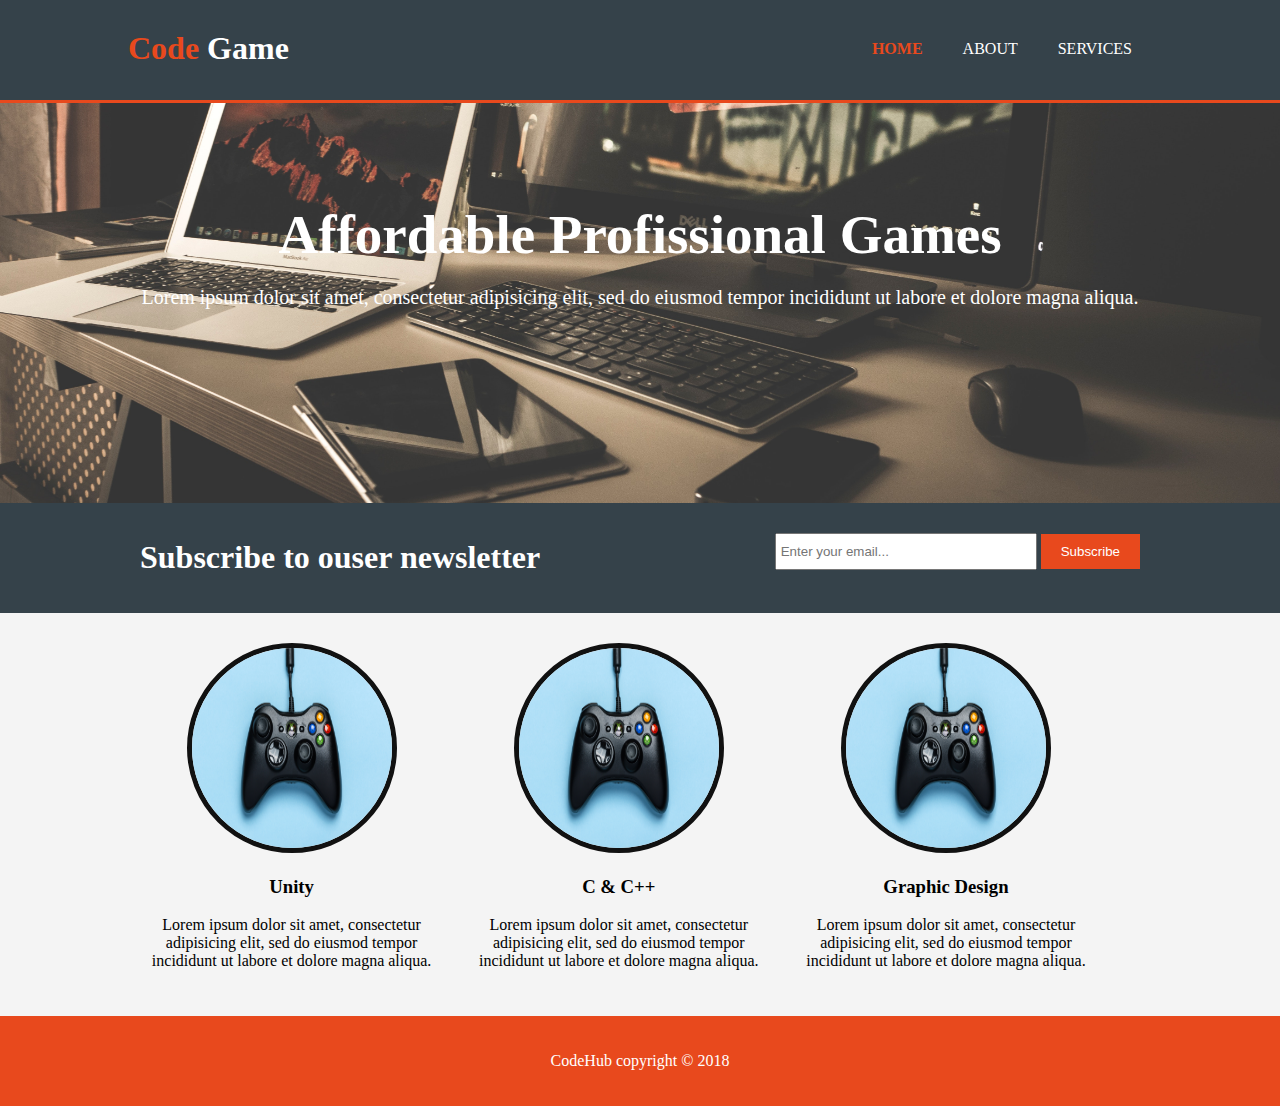
<file: index.html>
<!DOCTYPE html>
<html lang="pt" dir="ltr">
  <head>
    <meta charset="utf-8">
    <meta name="viewport" content="width=device-width, initial-scale=1.0">
    <meta name="description" content="">
    <meta name="keywords" content="">
    <meta name="author" content="CodeHub">
    <title>Code Game | Services</title>

    <link rel="stylesheet" href="css/main.css">
  </head>
  <body>
    <header>
        <div class="container">
        <div id="brading">
            <h1><span class="hightlight">Code</span> Game</h1>
        </div>
        <nav>
          <ul>
            <li class="current"><a href="index.html">Home</a></li>
            <li><a href="about.html">About</a></li>
            <li><a href="services.html">Services</a></li>
          </ul>
        </nav>
        </div>
    </header>

    <section id="showcase">
      <div class="container">
        <h1>Affordable Profissional Games</h1>
        <p>Lorem ipsum dolor sit amet, consectetur adipisicing elit, sed do eiusmod tempor incididunt ut labore et dolore magna aliqua.</p>
      </div>
    </section>

    <section id="newsletter">
      <div class="container">
        <h1>Subscribe to ouser newsletter</h1>
        <form action="" method="">
          <input type="email" placeholder="Enter your email...">
          <button type="submit" class="button_1">Subscribe</button>
        </form>
      </div>
    </section>

    <section id="boxes">
      <div class="container">
        <div class="box">
          <img src="image/01.jpg" alt="Unity">
          <h3>Unity</h3>
          <p>Lorem ipsum dolor sit amet, consectetur adipisicing elit, sed do eiusmod tempor incididunt ut labore et dolore magna aliqua.</p>
        </div>
        <div class="box">
          <img src="image/02.jpg" alt="Java">
          <h3>C & C++</h3>
          <p>Lorem ipsum dolor sit amet, consectetur adipisicing elit, sed do eiusmod tempor incididunt ut labore et dolore magna aliqua.</p>
        </div>
        <div class="box">
          <img src="image/03.jpg" alt="Graphic Design">
          <h3>Graphic Design</h3>
          <p>Lorem ipsum dolor sit amet, consectetur adipisicing elit, sed do eiusmod tempor incididunt ut labore et dolore magna aliqua.</p>
        </div>
      </div>
    </section>

    <footer>
      <p>CodeHub copyright &copy; 2018</p>
    </footer>
  </body>
</html>
</file>
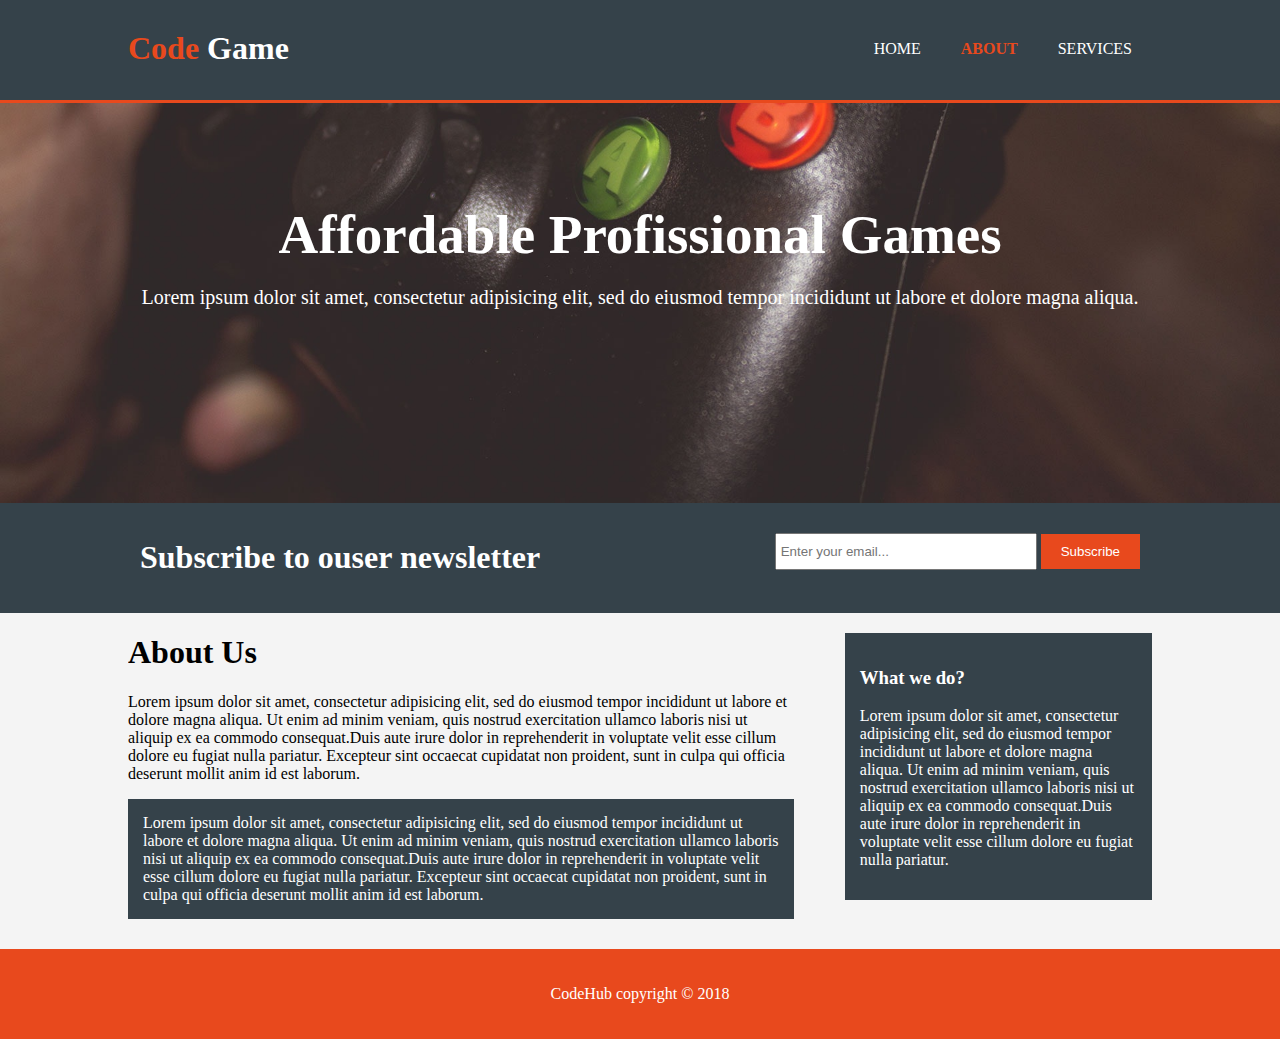
<file: about.html>
<!DOCTYPE html>
<html lang="pt" dir="ltr">
  <head>
    <meta charset="utf-8">
    <meta name="viewport" content="width=device-width, initial-scale=1.0">
    <meta name="description" content="">
    <meta name="keywords" content="">
    <meta name="author" content="CodeHub">
    <title>Code Game | About</title>

    <link rel="stylesheet" href="css/main.css">
  </head>
  <body>
    <header>
        <div class="container">
        <div id="brading">
            <h1><span class="hightlight">Code</span> Game</h1>
        </div>
        <nav>
          <ul>
            <li><a href="index.html">Home</a></li>
            <li class="current"><a href="about.html">About</a></li>
            <li><a href="services.html">Services</a></li>
          </ul>
        </nav>
        </div>
    </header>

    <section id="showcase_2">
      <div class="container">
        <h1>Affordable Profissional Games</h1>
        <p>Lorem ipsum dolor sit amet, consectetur adipisicing elit, sed do eiusmod tempor incididunt ut labore et dolore magna aliqua.</p>
      </div>
    </section>

    <section id="newsletter">
      <div class="container">
        <h1>Subscribe to ouser newsletter</h1>
        <form action="" method="">
          <input type="email" placeholder="Enter your email...">
          <button type="submit" class="button_1">Subscribe</button>
        </form>
      </div>
    </section>

    <section id="main">
      <div class="container">
        <article id="main-col">
          <h1 class="page-title">About Us</h1>
          <p>
          Lorem ipsum dolor sit amet, consectetur adipisicing elit, sed do eiusmod tempor incididunt ut labore et dolore magna aliqua.
          Ut enim ad minim veniam, quis nostrud exercitation ullamco laboris nisi ut aliquip ex ea commodo consequat.Duis aute irure dolor in reprehenderit in voluptate velit esse cillum dolore eu fugiat nulla pariatur.
          Excepteur sint occaecat cupidatat non proident, sunt in culpa qui officia deserunt mollit anim id est laborum.
        </p>
        <p class="dark">
          Lorem ipsum dolor sit amet, consectetur adipisicing elit, sed do eiusmod tempor incididunt ut labore et dolore magna aliqua.
          Ut enim ad minim veniam, quis nostrud exercitation ullamco laboris nisi ut aliquip ex ea commodo consequat.Duis aute irure dolor in reprehenderit in voluptate velit esse cillum dolore eu fugiat nulla pariatur.
          Excepteur sint occaecat cupidatat non proident, sunt in culpa qui officia deserunt mollit anim id est laborum.
        </p>
        </article>

        <aside id="sidebar">
          <div class="dark">
            <h3>What we do?</h3>
            <p>
              Lorem ipsum dolor sit amet, consectetur adipisicing elit, sed do eiusmod tempor incididunt ut labore et dolore magna aliqua.
            Ut enim ad minim veniam, quis nostrud exercitation ullamco laboris nisi ut aliquip ex ea commodo consequat.Duis aute irure dolor in reprehenderit in voluptate velit esse cillum dolore eu fugiat nulla pariatur.
            </p>
          </div>
        </aside>
      </div>
    </section>

    <footer>
      <p>CodeHub copyright &copy; 2018</p>
    </footer>
  </body>
</html>
</file>
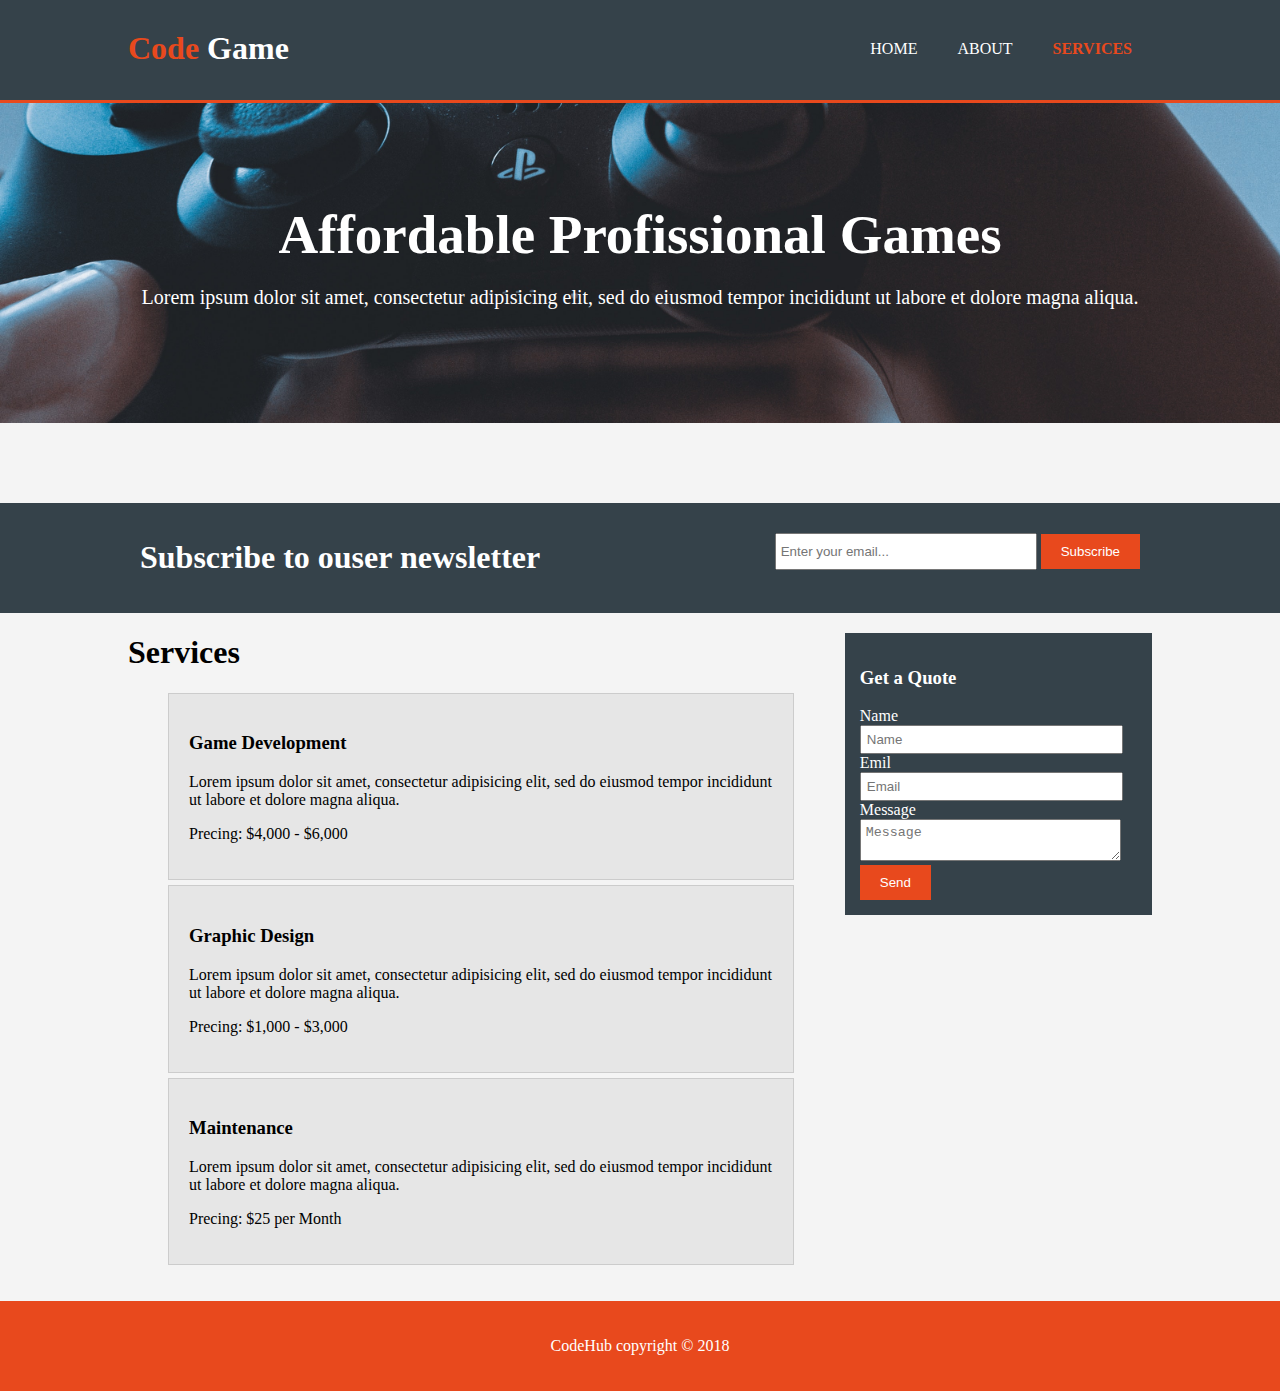
<file: services.html>
<!DOCTYPE html>
<html lang="pt" dir="ltr">
  <head>
    <meta charset="utf-8">
    <meta name="viewport" content="width=device-width, initial-scale=1.0">
    <meta name="description" content="">
    <meta name="keywords" content="">
    <meta name="author" content="CodeHub">
    <title>Code Game | Services</title>

    <link rel="stylesheet" href="css/main.css">
  </head>
  <body>
    <header>
        <div class="container">
        <div id="brading">
            <h1><span class="hightlight">Code</span> Game</h1>
        </div>
        <nav>
          <ul>
            <li><a href="index.html">Home</a></li>
            <li><a href="about.html">About</a></li>
            <li class="current"><a href="services.html">Services</a></li>
          </ul>
        </nav>
        </div>
    </header>

    <section id="showcase_3">
      <div class="container">
        <h1>Affordable Profissional Games</h1>
        <p>Lorem ipsum dolor sit amet, consectetur adipisicing elit, sed do eiusmod tempor incididunt ut labore et dolore magna aliqua.</p>
      </div>
    </section>

    <section id="newsletter">
      <div class="container">
        <h1>Subscribe to ouser newsletter</h1>
        <form action="" method="">
          <input type="email" placeholder="Enter your email...">
          <button type="submit" class="button_1">Subscribe</button>
        </form>
      </div>
    </section>

    <section id="main">
      <div class="container">
        <article id="main-col">
          <h1 class="page-title">Services</h1>
          <ul id="services">
            <li>
              <h3>Game Development</h3>
              <p> Lorem ipsum dolor sit amet, consectetur adipisicing elit, sed do eiusmod tempor incididunt ut labore et dolore magna aliqua.</p>
              <p>Precing: $4,000 - $6,000</p>
            </li>
            <li>
            <h3>Graphic Design</h3>
            <p> Lorem ipsum dolor sit amet, consectetur adipisicing elit, sed do eiusmod tempor incididunt ut labore et dolore magna aliqua.</p>
            <p>Precing: $1,000 - $3,000</p>
            </li>
            <li>
            <h3>Maintenance</h3>
            <p> Lorem ipsum dolor sit amet, consectetur adipisicing elit, sed do eiusmod tempor incididunt ut labore et dolore magna aliqua.</p>
            <p>Precing: $25 per Month</p>
            </li>
          </ul>
        </article>

        <aside id="sidebar">
          <div class="dark">
            <h3>Get a Quote</h3>
            <form class="quote" action="" method="">
              <div class="">
                <label>Name</label><br>
                <input type="text" placeholder="Name">
              </div>
              <div class="">
                <label>Emil</label><br>
                <input type="email" placeholder="Email">
              </div>
              <div class="">
                <label>Message</label>
                <textarea placeholder="Message"></textarea>
              </div>
              <button class="button_1" type="submit">Send</button>
            </form>
          </div>
        </aside>
      </div>
    </section>

    <footer>
      <p>CodeHub copyright &copy; 2018</p>
    </footer>
  </body>
</html>
</file>
<file: css/main.css>
body {
  font: 15/1.5 Arial, Helvetica, sans-serif;
  padding: 0;
  margin: 0;
  background-color: #f4f4f4;
}

/* Global */
.container {
  width: 80%;
  margin: auto;
  overflow: hidden;
}

header ul {
  padding: 0;
  margin: 0;
}

.button_1 {
  height: 35px;
  background: #e8491d;
  padding-left: 20px;
  padding-right: 20px;
  color: #ffffff;;
  border: none;
}

.dark {
  padding: 15px;
  background: #35424a;
  color: #ffffff;
  margin-top: 10px;
  margin-bottom: 10px;
}
/* Header */
header {
  background-color: #35424a;
  color: #FFF;
  padding-top: 30px;
  min-height: 70px;
  border-bottom: #e8491d 3px solid;
}

header a {
  color: #ffffff;
  text-decoration: none;
  text-transform: uppercase;
  font-size: 16px;
}

header li {
  float: left;
  display: inline;
  padding: 0 20px 0 20px;
}

header #brading {
  float: left;
}

header #brading h1 {
  margin: 0;
}

header nav {
  float: right;
  margin-top: 10px;
}

header .hightlight, header .current a {
  color: #e8491d;
  font-weight: bold;
}

header a:hover {
  color: #cccccc;
  font-weight: bold;
}

/* showcase */
#showcase {
  min-height: 400px;
  background: url('../image/bg.jpg') no-repeat 0 -400px;
  background-size: cover;
  text-align: center;
  color: #ffffff;
}

#showcase h1 {
  margin-top: 100px;
  font-size: 55px;
  margin-bottom: 10px;
}

#showcase p {
  font-size: 20px;
}

/* showcase_2 */
#showcase_2 {
  min-height: 400px;
  background: url('../image/bg2.jpg') no-repeat 0 -400px;
  background-size: cover;
  text-align: center;
  color: #ffffff;
}

#showcase_2 h1 {
  margin-top: 100px;
  font-size: 55px;
  margin-bottom: 10px;
}

#showcase_2 p {
  font-size: 20px;
}

/* showcase_3 */
#showcase_3 {
  min-height: 400px;
  background: url('../image/bg3.jpg') no-repeat 0 -400px;
  background-size: cover;
  text-align: center;
  color: #ffffff;
}

#showcase_3 h1 {
  margin-top: 100px;
  font-size: 55px;
  margin-bottom: 10px;
}

#showcase_3 p {
  font-size: 20px;
}
/* newsletter s*/
#newsletter {
  padding: 15px;
  color: #ffffff;
  background: #35424a;
}

#newsletter h1 {
  float: left;
}

#newsletter form {
  float: right;
  margin-top: 15px;
}

#newsletter input[type="email"] {
  padding: 4px;
  height: 25px;
  width: 250px;
}

/* Boxes */
#boxes {
  margin-top: 20px;
}

#boxes .box {
  float: left;
  padding: 10px;
  text-align: center;
  width: 30%;
}

#boxes .box img {
  border-radius: 50%;
  border: 5px solid #111;
  height: 200px;
  line-height: 200px;
  text-align: center;
  width: 200px;
}

/* sidebar */
aside#sidebar {
  float: right;
  width: 30%;
  margin-top: 10px;
}

aside#sidebar .quote input, aside#sidebar .quote textarea {
  width: 90%;
  padding: 5px;
}

/* Main-col */
article#main-col {
  float: left;
  width: 65%;
}

/* Services */
ul#services li {
  list-style: none;
  padding: 20px;
  border: #cccccc 1px solid;
  margin-bottom: 5px;
  background: #e6e6e6;
}

/* Footer */
footer {
  padding: 20px;
  margin-top: 20px;
  color: #ffffff;
  background-color: #e8491d;
  text-align: center;
}

/* Media Queries*/
@media (max-width:768px) {
  header #brading,
  header nav,
  header nav li,
  #newsletter h1,
  #newsletter form,
  #boxes .box,
  article#main-col,
  aside#sidebar {
    float: none;
    text-align: center;
    width: 100%;
  }

  header {
    padding-bottom: 20px;
  }

  #showcase h1 {
    margin-top: 40px;
  }

  #newsletter button, .quote button {
    display: block;
    width: 100%;
  }

  #newsletter form input[type="email"], .quote input, .quote textarea {
    width: 100%;
    margin-bottom: 5px;
  }
}
</file>
